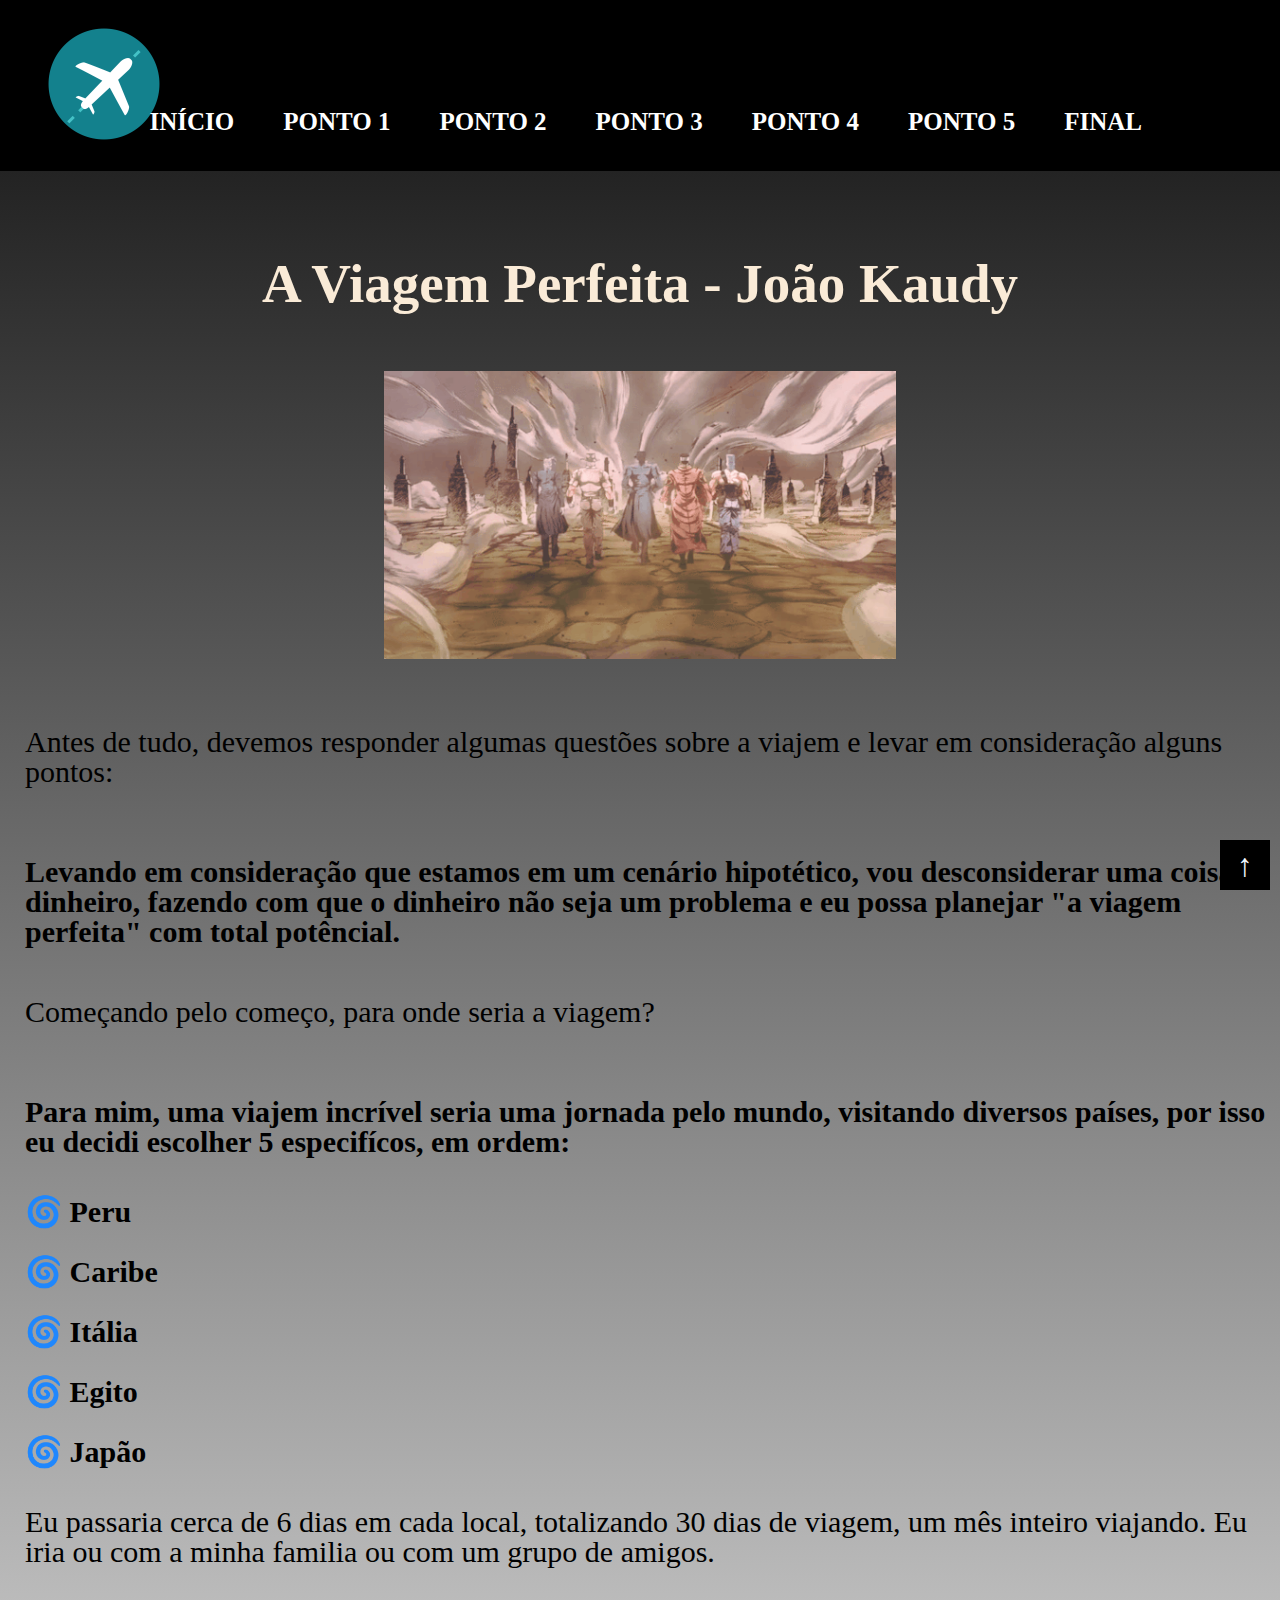
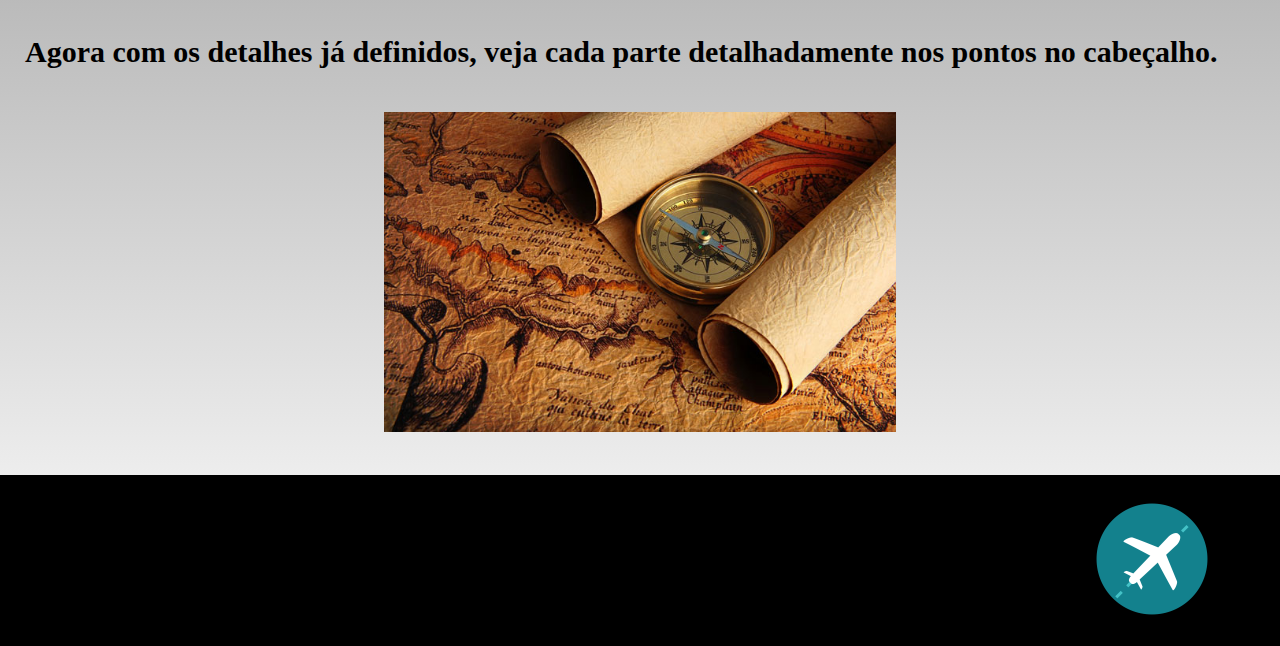
<file: index.html>
<!DOCTYPE html>
<html lang="en">
<head>
    <meta charset="UTF-8">
    <meta http-equiv="X-UA-Compatible" content="IE=edge">
    <meta name="viewport" content="width=device-width, initial-scale=1.0">
    <title>A Viagem Perfeita</title>
    <link rel="stylesheet" href="reset.css">
    <link rel="stylesheet" href="style.css">
</head>
<body>
    
    <header>

        <img src="logo.png" class="logo">

        <nav>
            <ul>
                <li><a href="index.html">Início</a></li>
                <li><a href="peru.html">Ponto 1</a></li>
                <li><a href="caribe.html">Ponto 2</a></li>
                <li><a href="italia.html">Ponto 3</a></li>
                <li><a href="egito.html">Ponto 4</a></li>
                <li><a href="toquio.html">Ponto 5</a></li>
                <li><a href="final.html">Final</a></li>
            </ul>
        </nav>

        </header>
        
    <h1>A Viagem Perfeita - João Kaudy</h1>

    <img class="img" src="jojo.gif">

    <h2>Antes de tudo, devemos responder algumas questões sobre a viajem e levar em consideração alguns pontos:</h2>

    <p>Levando em consideração que estamos em um cenário hipotético, vou desconsiderar uma coisa: o dinheiro, fazendo com que o dinheiro não seja um problema e eu possa planejar "a viagem perfeita" com total potêncial. </p>

    <h2>Começando pelo começo, para onde seria a viagem?</h2>

    <p>Para mim, uma viajem incrível seria uma jornada pelo mundo, visitando diversos países, por isso eu decidi escolher 5 especifícos, em ordem:</p>

    <ul>
        <li>🌀 Peru</li>
        <li>🌀 Caribe</li>
        <li>🌀 Itália</li>
        <li>🌀 Egito</li>
        <li>🌀 Japão</li>
    </ul>

    <h2>Eu passaria cerca de 6 dias em cada local, totalizando 30 dias de viagem, um mês inteiro viajando. Eu iria ou com a minha familia ou com um grupo de amigos.</h2>

    <p>Agora com os detalhes já definidos, veja cada parte detalhadamente nos pontos no cabeçalho.</p>

    <section></section>
<a href="#" class="btn"></a>

<img class="img" src="viagem.jpg">

    <footer>
        <img src="logo.png" class="logo2">
    </footer>

</body>
</html>
</file>
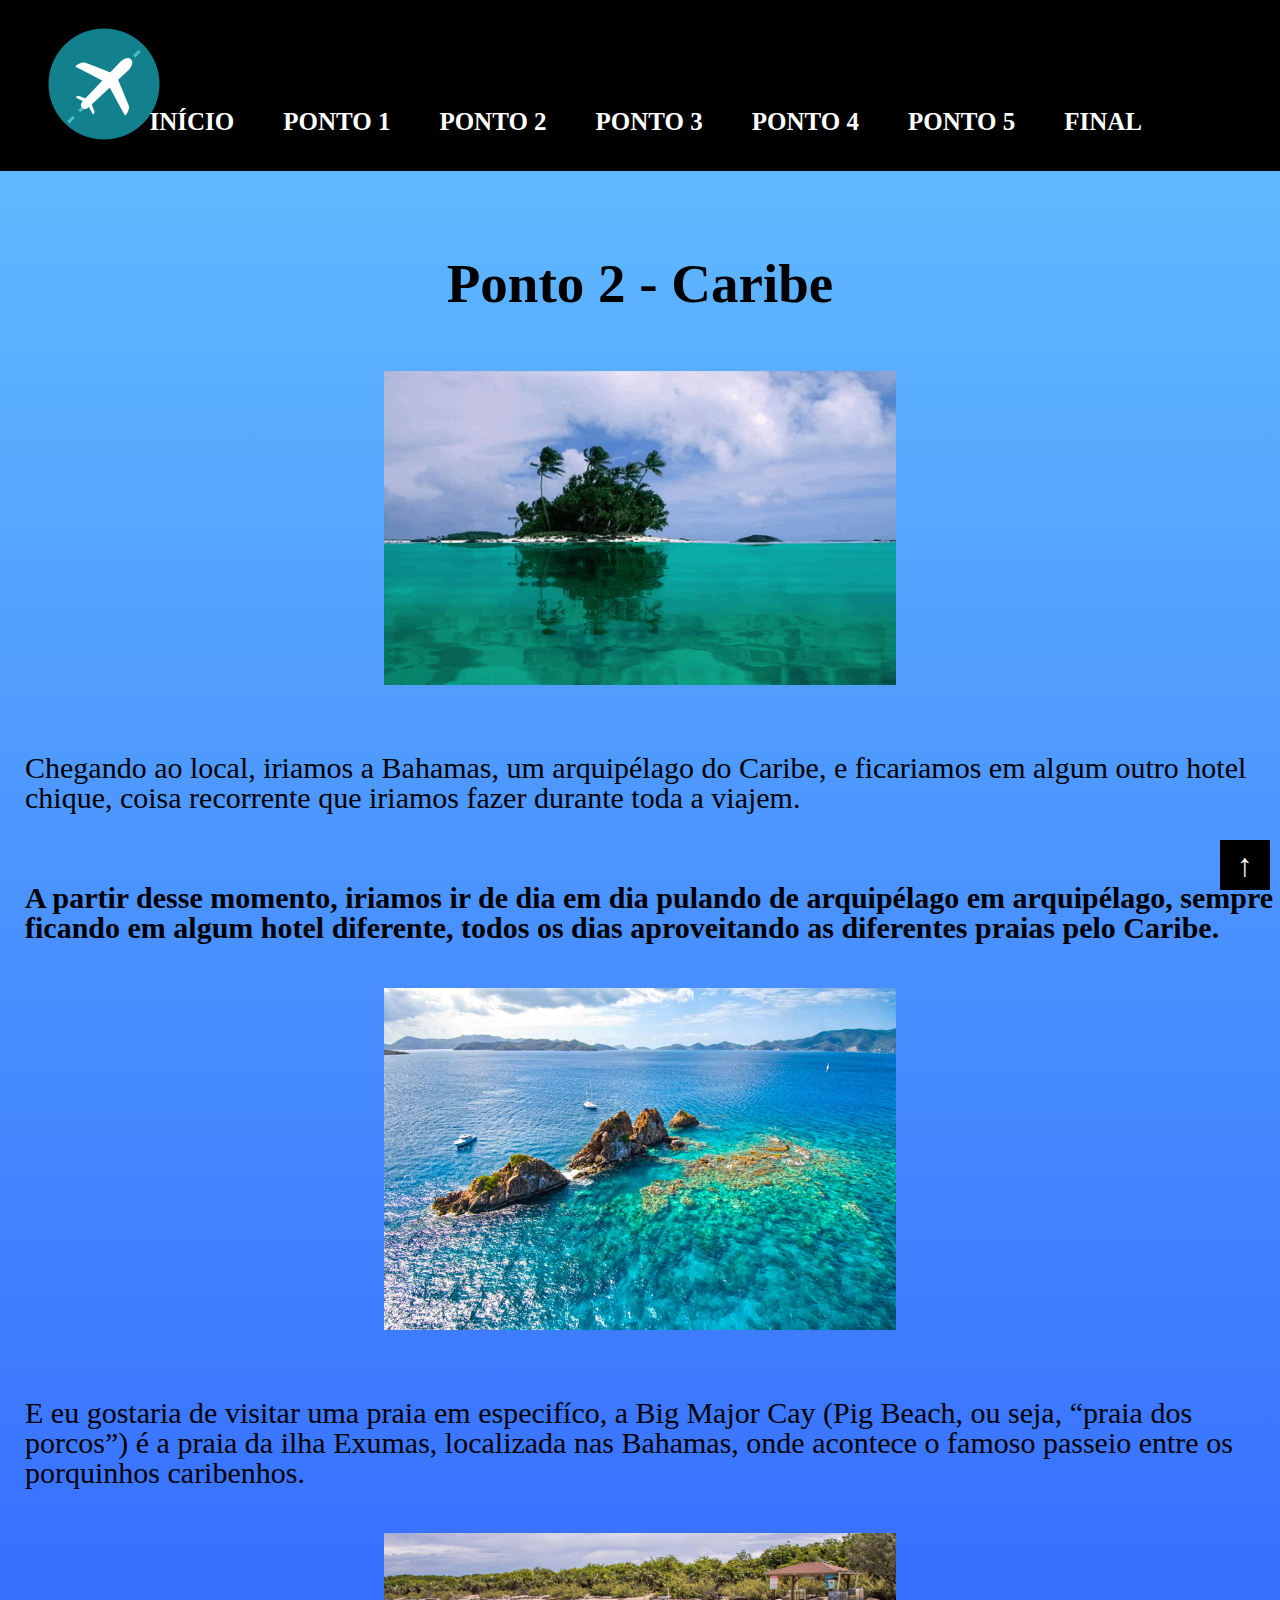
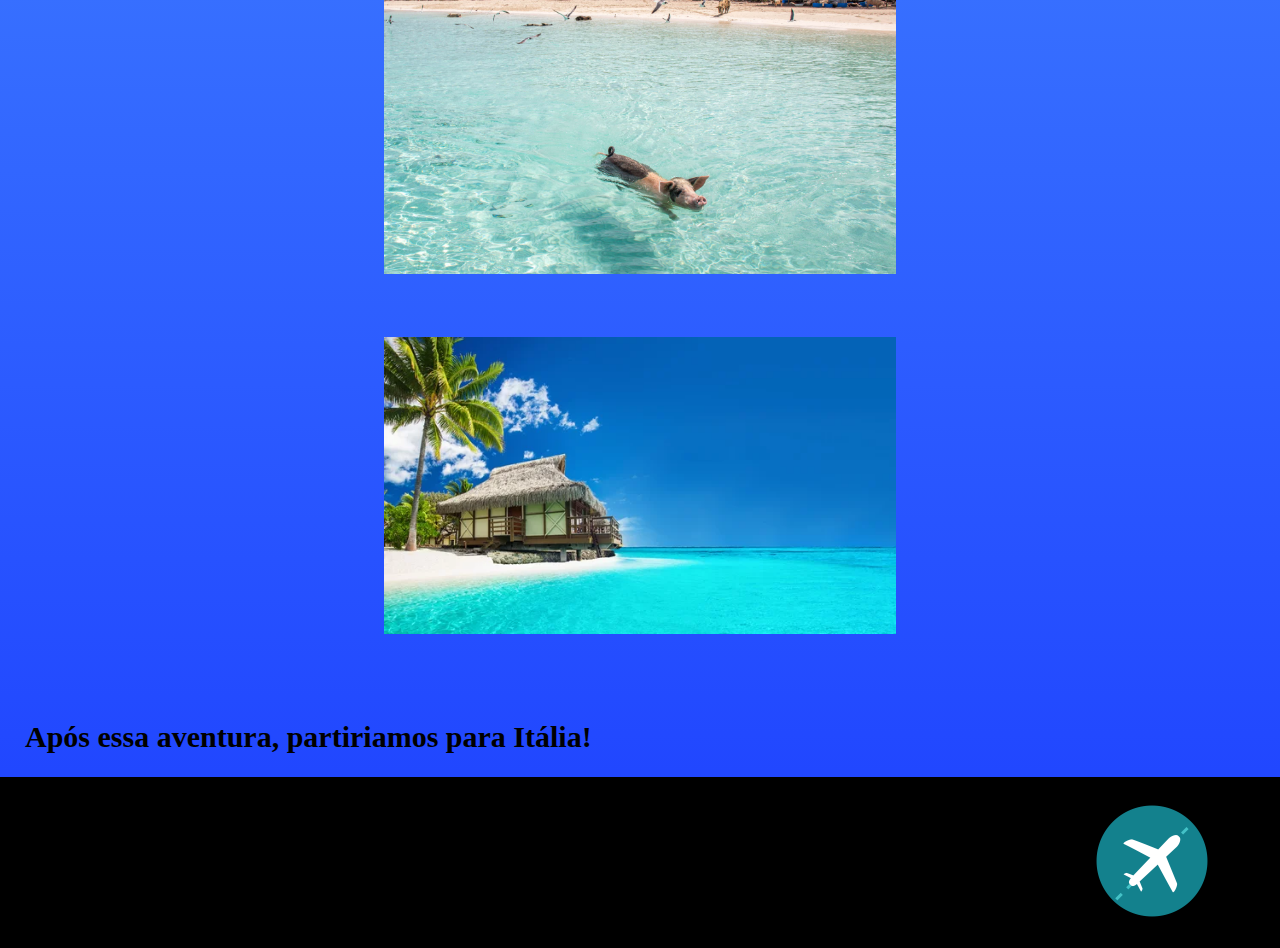
<file: caribe.html>
<!DOCTYPE html>
<html lang="en">
<head>
    <meta charset="UTF-8">
    <meta http-equiv="X-UA-Compatible" content="IE=edge">
    <meta name="viewport" content="width=device-width, initial-scale=1.0">
    <title>Ponto 2 - Caribe</title>
    <link rel="stylesheet" href="reset.css">
    <link rel="stylesheet" href="style2.css">
</head>
<body>
    
    <header>

        <img src="logo.png" class="logo">

        <nav>
            <ul>
                <li><a href="index.html">Início</a></li>
                <li><a href="peru.html">Ponto 1</a></li>
                <li><a href="caribe.html">Ponto 2</a></li>
                <li><a href="italia.html">Ponto 3</a></li>
                <li><a href="egito.html">Ponto 4</a></li>
                <li><a href="toquio.html">Ponto 5</a></li>
                <li><a href="final.html">Final</a></li>
            </ul>
        </nav>

        </header>

    <h1>Ponto 2 - Caribe</h1>

    <img class="img" src="locaribe.gif">

    <h2>Chegando ao local, iriamos a Bahamas, um arquipélago do Caribe, e ficariamos em algum outro hotel chique, coisa recorrente que iriamos fazer durante toda a viajem.</h2>

    <p>A partir desse momento, iriamos ir de dia em dia pulando de arquipélago em arquipélago, sempre ficando em algum hotel diferente, todos os dias aproveitando as diferentes praias pelo Caribe. </p>

    <img class="img" src="ilha.jpg">

    <h2>E eu gostaria de visitar uma praia em especifíco, a Big Major Cay (Pig Beach, ou seja, “praia dos porcos”) é a praia da ilha Exumas, localizada nas Bahamas, onde acontece o famoso passeio entre os porquinhos caribenhos.</h2>

    <img class="img" src="bigporco.jpg">

    <img class="img" src="caribe2.jpg">

    <p>Após essa aventura, partiriamos para Itália!</p>

    <section></section>
<a href="#" class="btn"></a>

    <footer>
        <img src="logo.png" class="logo2">
    </footer>

</body>
</html>
</file>
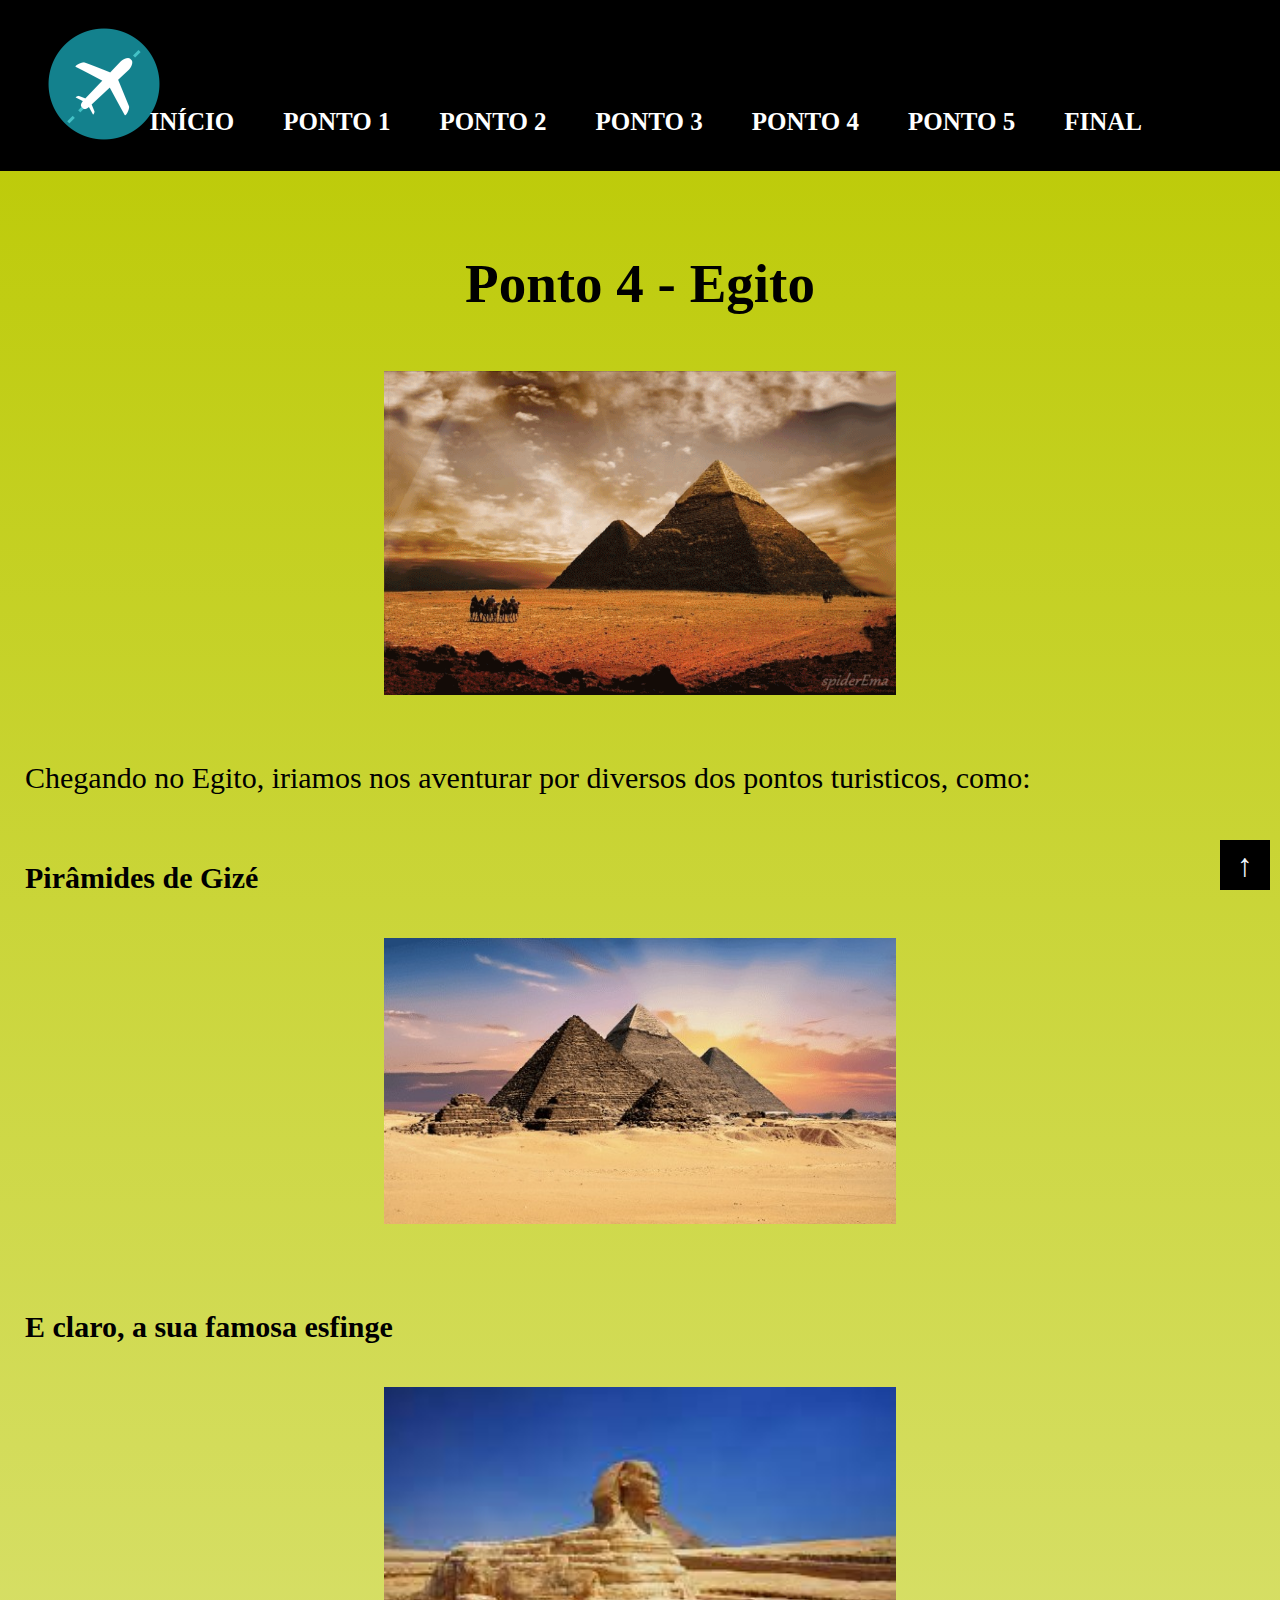
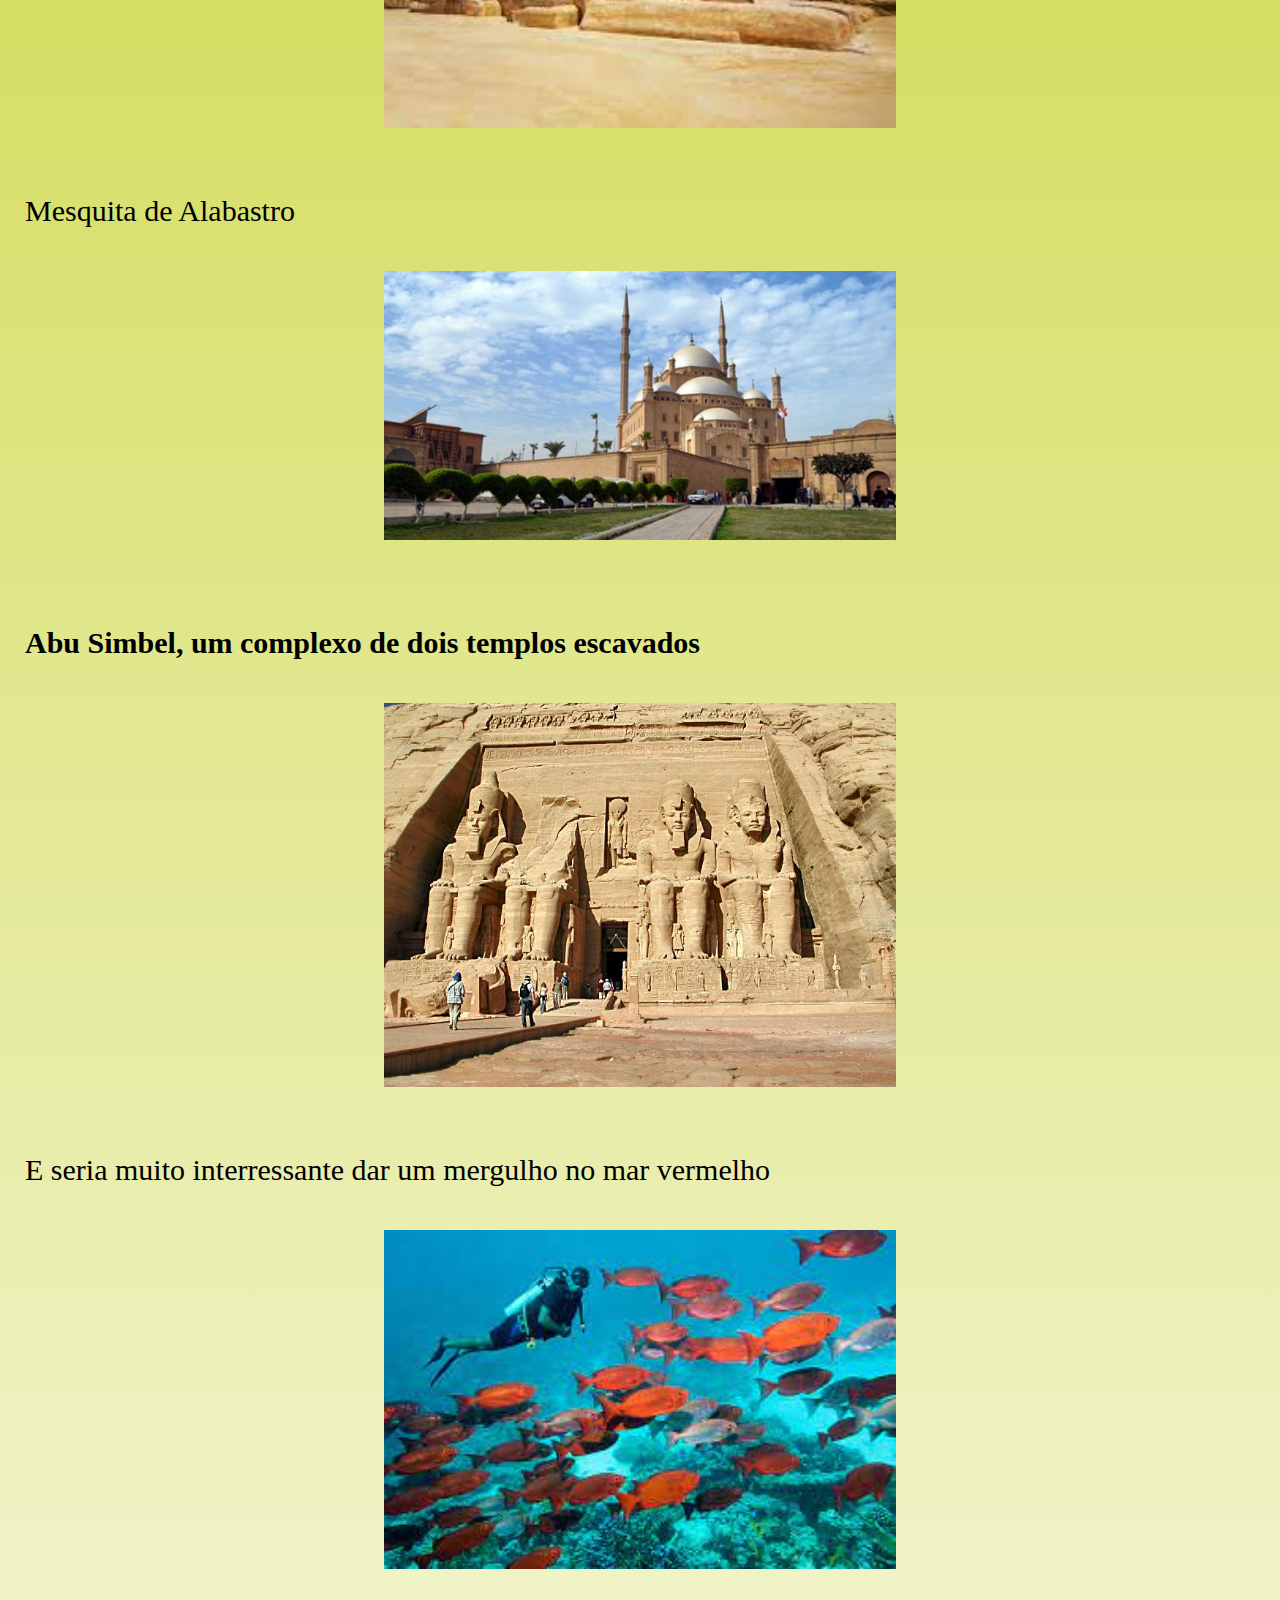
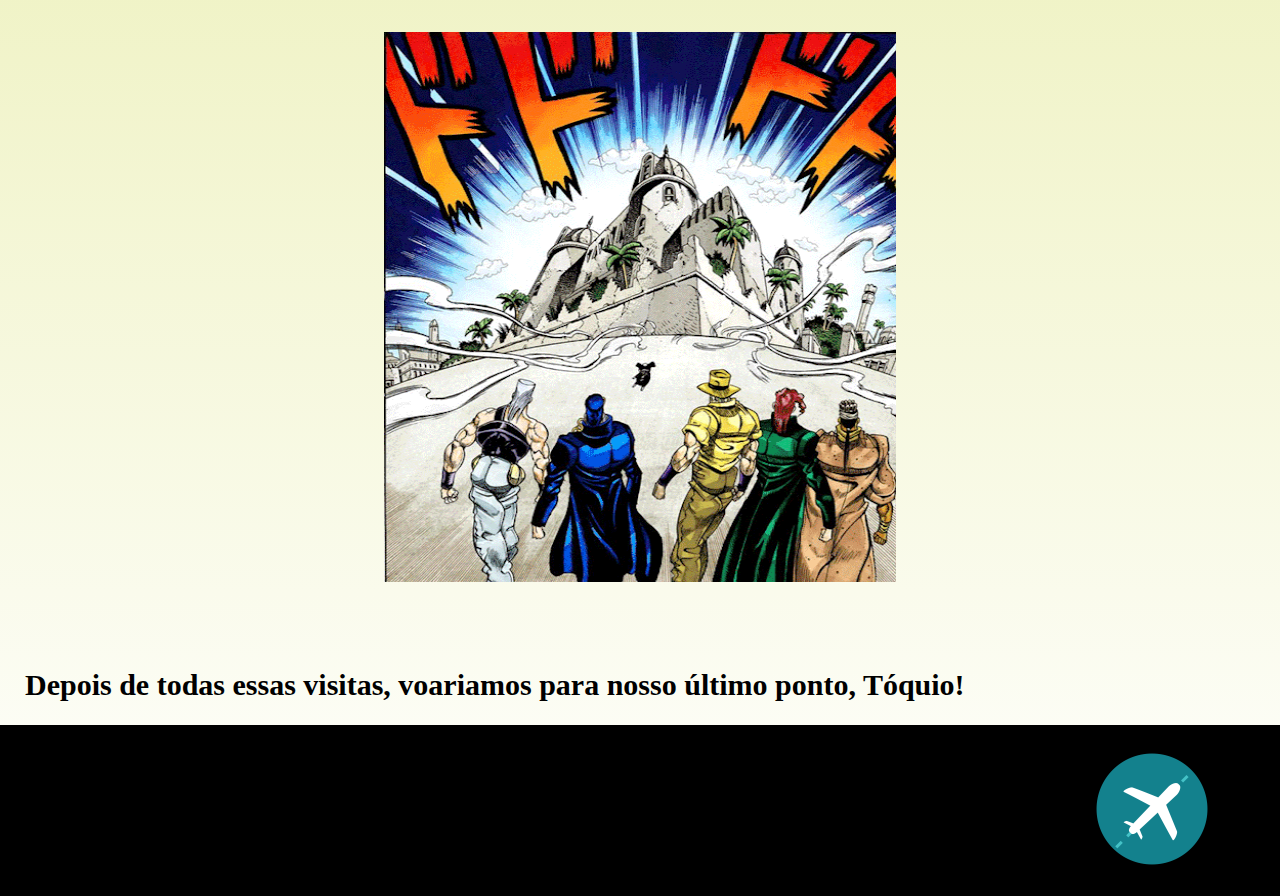
<file: egito.html>
<!DOCTYPE html>
<html lang="en">
<head>
    <meta charset="UTF-8">
    <meta http-equiv="X-UA-Compatible" content="IE=edge">
    <meta name="viewport" content="width=device-width, initial-scale=1.0">
    <title>Ponto 4 - Egito</title>
    <link rel="stylesheet" href="reset.css">
    <link rel="stylesheet" href="style4.css">
</head>
<body>
    
    <header>

        <img src="logo.png" class="logo">

        <nav>
            <ul>
                <li><a href="index.html">Início</a></li>
                <li><a href="peru.html">Ponto 1</a></li>
                <li><a href="caribe.html">Ponto 2</a></li>
                <li><a href="italia.html">Ponto 3</a></li>
                <li><a href="egito.html">Ponto 4</a></li>
                <li><a href="toquio.html">Ponto 5</a></li>
                <li><a href="final.html">Final</a></li>
            </ul>
        </nav>

        </header>

    <h1>Ponto 4 - Egito</h1>

    <img class="img" src="piramide.gif">

    <h2>Chegando no Egito, iriamos nos aventurar por diversos dos pontos turisticos, como:</h2>

    <p>Pirâmides de Gizé</p>

    <img class="img" src="piramido.jpg">

    <p>E claro, a sua famosa esfinge</p>

    <img class="img" src="esfinge.jpg">

    <h2>Mesquita de Alabastro</h2>

    <img class="img" src="mesquita.jpg">

    <p>Abu Simbel, um complexo de dois templos escavados</p>

    <img class="img" src="templo-abu-simbel.jpg">

    <h2>E seria muito interressante dar um mergulho no mar vermelho</h2>

    <img class="img" src="mergulho.jpg">

    <img class="img2" src="dio.gif">

    <p>Depois de todas essas visitas, voariamos para nosso último ponto, Tóquio!</p>

    <section></section>
<a href="#" class="btn"></a>

    <footer>
        <img src="logo.png" class="logo2">
    </footer>

</body>
</html>
</file>
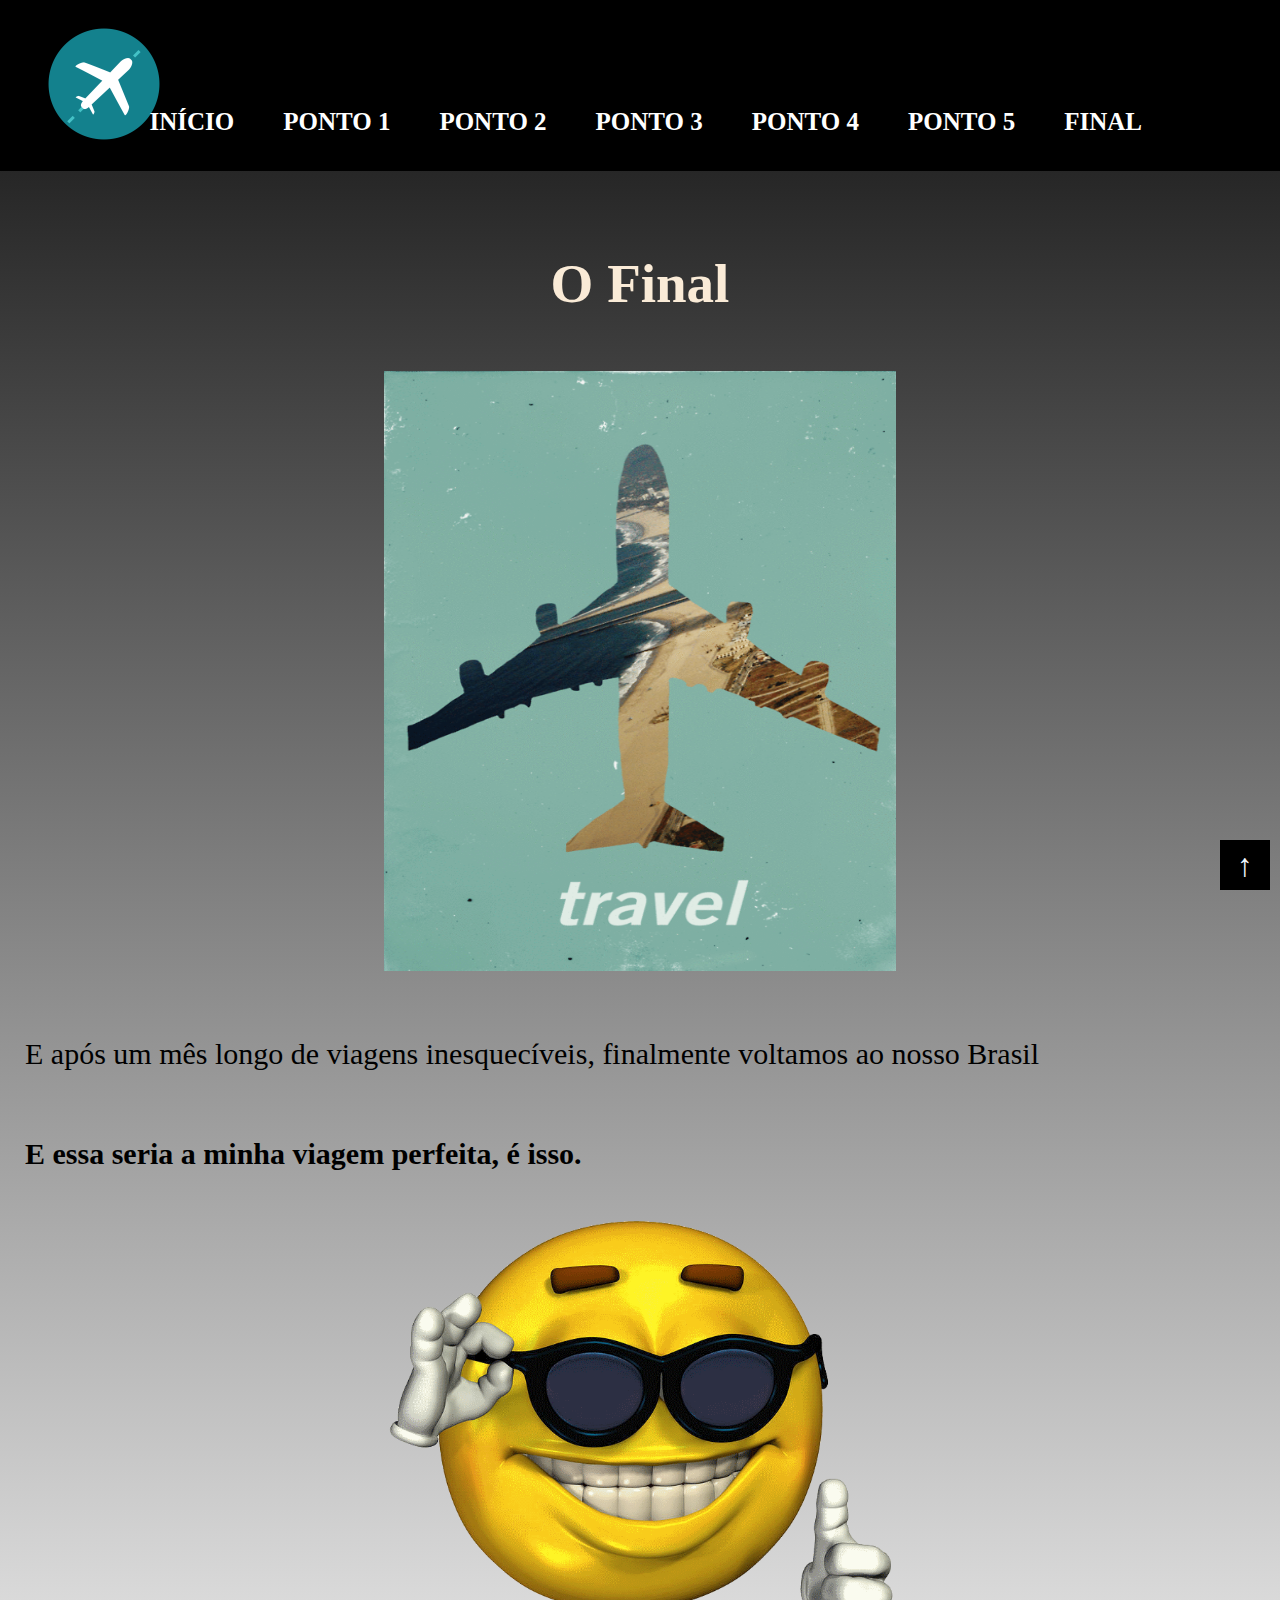
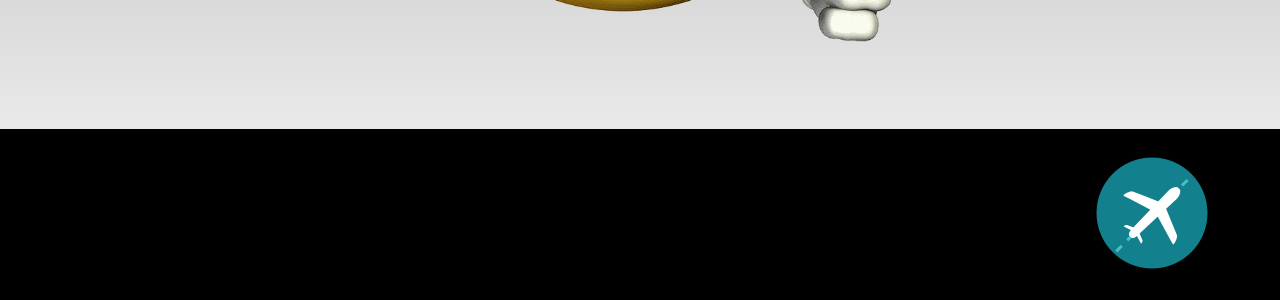
<file: final.html>
<!DOCTYPE html>
<html lang="en">
<head>
    <meta charset="UTF-8">
    <meta http-equiv="X-UA-Compatible" content="IE=edge">
    <meta name="viewport" content="width=device-width, initial-scale=1.0">
    <title>O fim</title>
    <link rel="stylesheet" href="reset.css">
    <link rel="stylesheet" href="style.css">
</head>
<body>
    
    <header>

        <img src="logo.png" class="logo">

        <nav>
            <ul>
                <li><a href="index.html">Início</a></li>
                <li><a href="peru.html">Ponto 1</a></li>
                <li><a href="caribe.html">Ponto 2</a></li>
                <li><a href="italia.html">Ponto 3</a></li>
                <li><a href="egito.html">Ponto 4</a></li>
                <li><a href="toquio.html">Ponto 5</a></li>
                <li><a href="final.html">Final</a></li>
            </ul>
        </nav>

        </header>

    <h1>O Final</h1>

    <img class="img2" src="travel.gif">

    <h2>E após um mês longo de viagens inesquecíveis, finalmente voltamos ao nosso Brasil</h2>

    <p>E essa seria a minha viagem perfeita, é isso.</p>

    <img class="img" src="joia2.png">

    <section></section>
<a href="#" class="btn"></a>

    <footer>
        <img src="logo.png" class="logo2">
    </footer>

</body>
</html>
</file>
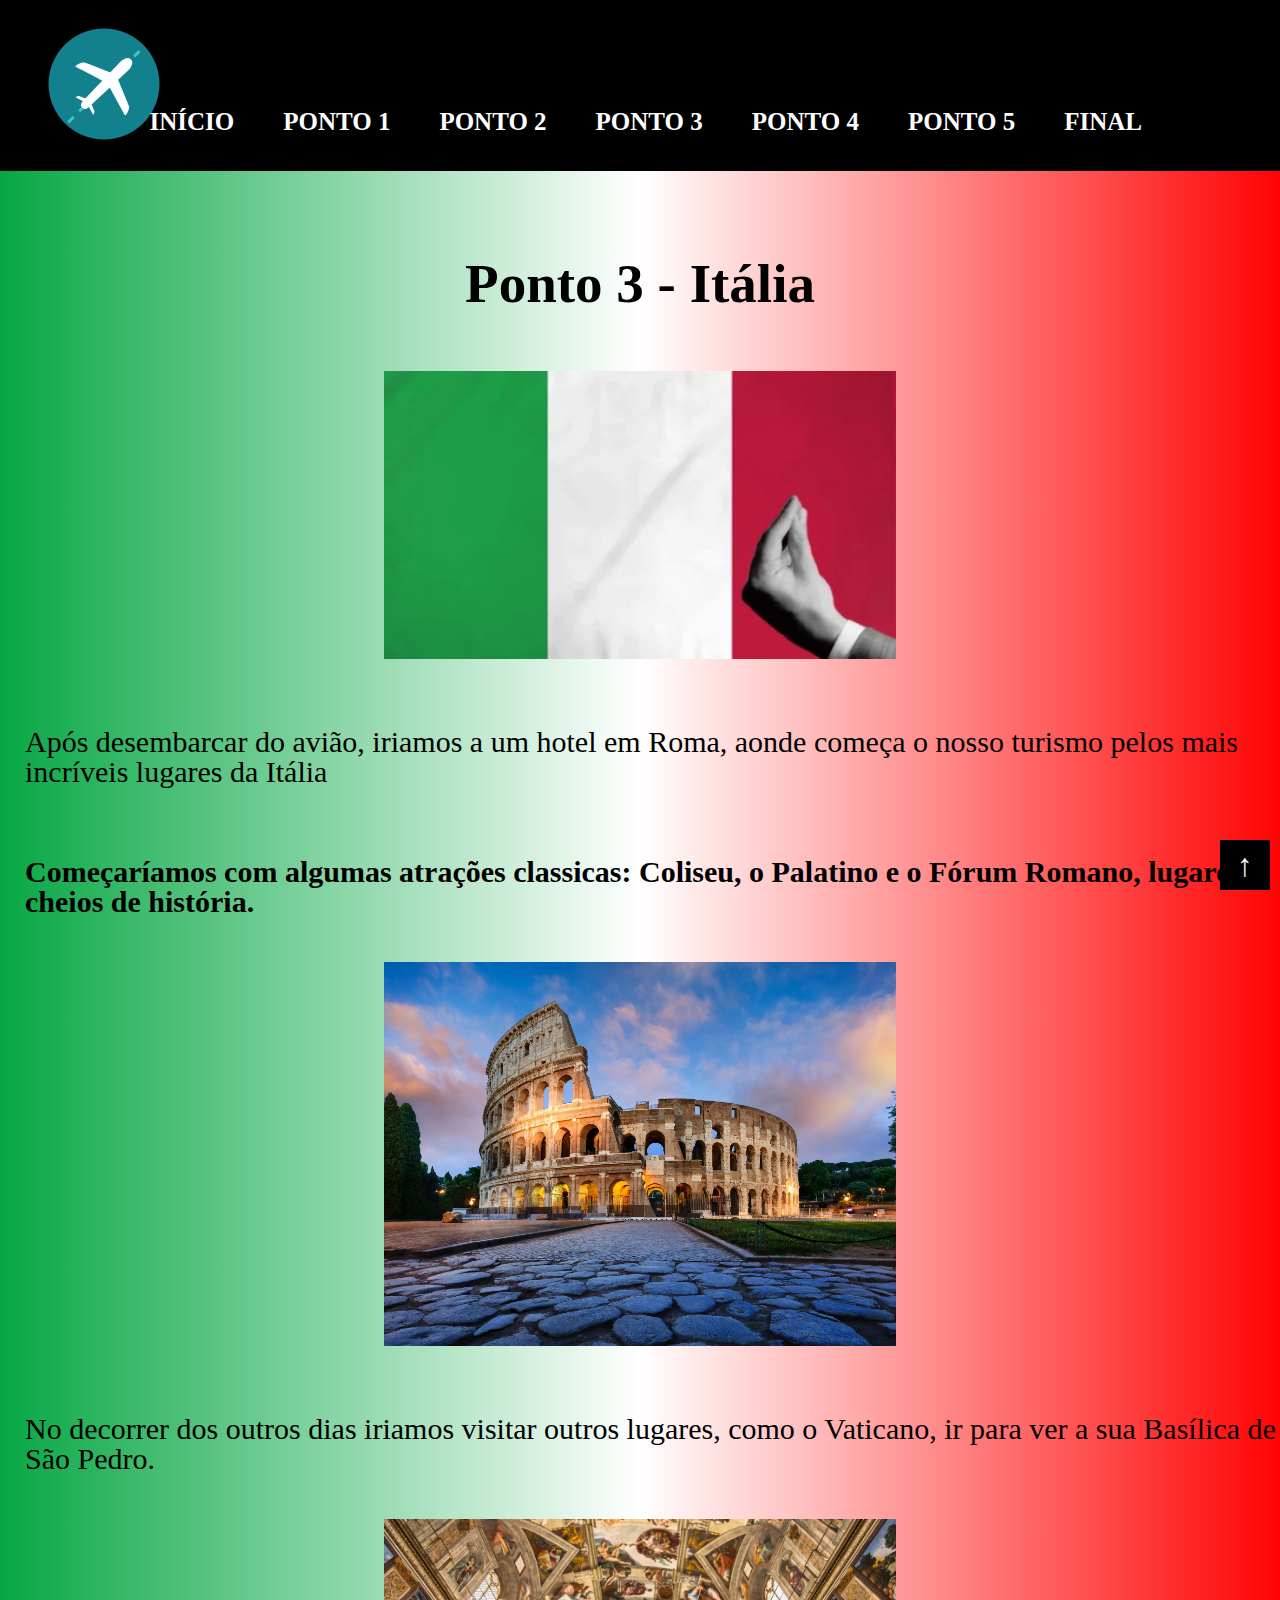
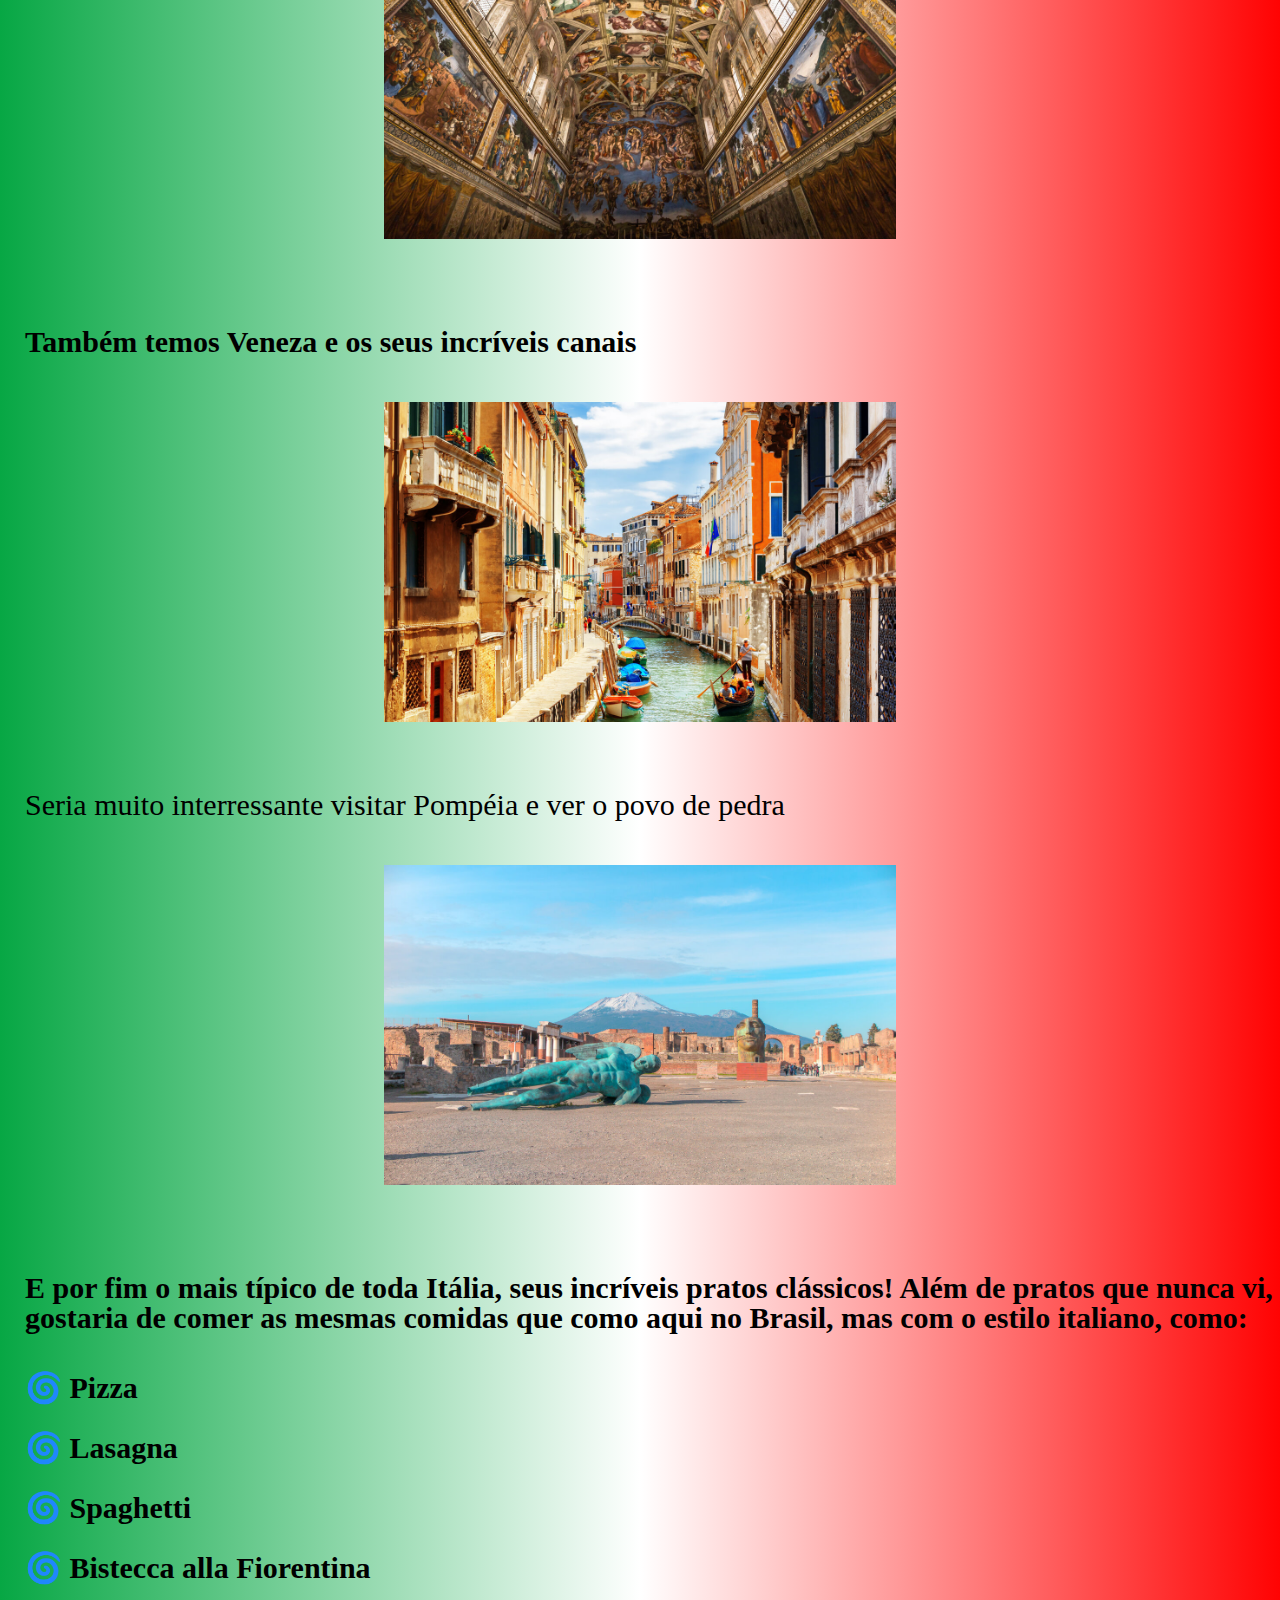
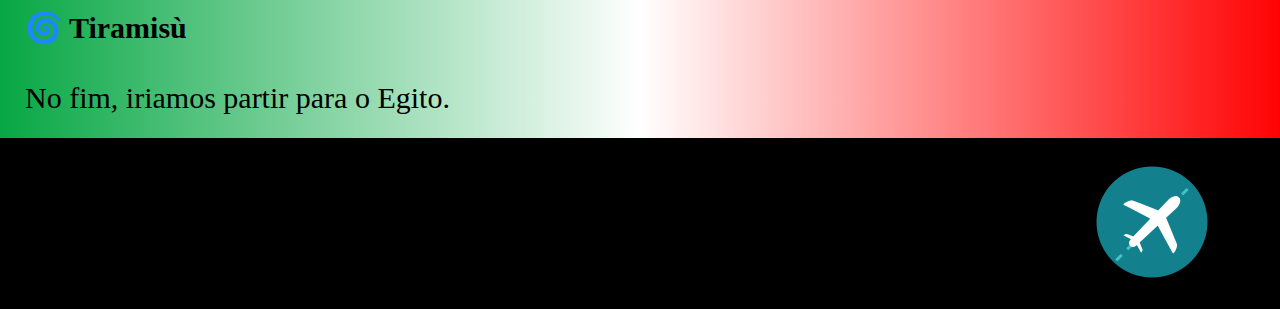
<file: italia.html>
<!DOCTYPE html>
<html lang="en">
<head>
    <meta charset="UTF-8">
    <meta http-equiv="X-UA-Compatible" content="IE=edge">
    <meta name="viewport" content="width=device-width, initial-scale=1.0">
    <title>Ponto 3 - itália </title>
    <link rel="stylesheet" href="reset.css">
    <link rel="stylesheet" href="style3.css">
</head>
<body>
    
    <header>

        <img src="logo.png" class="logo">

        <nav>
            <ul>
                <li><a href="index.html">Início</a></li>
                <li><a href="peru.html">Ponto 1</a></li>
                <li><a href="caribe.html">Ponto 2</a></li>
                <li><a href="italia.html">Ponto 3</a></li>
                <li><a href="egito.html">Ponto 4</a></li>
                <li><a href="toquio.html">Ponto 5</a></li>
                <li><a href="final.html">Final</a></li>
            </ul>
        </nav>

        </header>

    <h1>Ponto 3 - Itália</h1>

    <img class="img" src="italiana.gif">

    <h2>Após desembarcar do avião, iriamos a um hotel em Roma, aonde começa o nosso turismo pelos mais incríveis lugares da Itália</h2>

    <p>Começaríamos com algumas atrações classicas: Coliseu, o Palatino e o Fórum Romano, lugares cheios de história. </p>

    <img class="img" src="coliseu.jpg">

    <h2>No decorrer dos outros dias iriamos visitar outros lugares, como o Vaticano, ir para ver a sua Basílica de São Pedro.</h2>

    <img class="img" src="saopedro.jpg">

    <p>Também temos Veneza e os seus incríveis canais</p>

    <img class="img" src="venezakun.jpg">

    <h2>Seria muito interressante visitar Pompéia e ver o povo de pedra</h2>

    <img class="img" src="pompeia.jpg">

    <p>E por fim o mais típico de toda Itália, seus incríveis pratos clássicos! Além de pratos que nunca vi, gostaria de comer as mesmas comidas que como aqui no Brasil, mas com o estilo italiano, como:</p>

    <ul>
        <li>🌀 Pizza</li>
        <li>🌀 Lasagna</li>
        <li>🌀 Spaghetti</li>
        <li>🌀 Bistecca alla Fiorentina</li>
        <li>🌀 Tiramisù</li>
    </ul>

    <h2>No fim, iriamos partir para o Egito.</h2>

    <section></section>
<a href="#" class="btn"></a>

    <footer>
        <img src="logo.png" class="logo2">
    </footer>

</body>
</html>
</file>
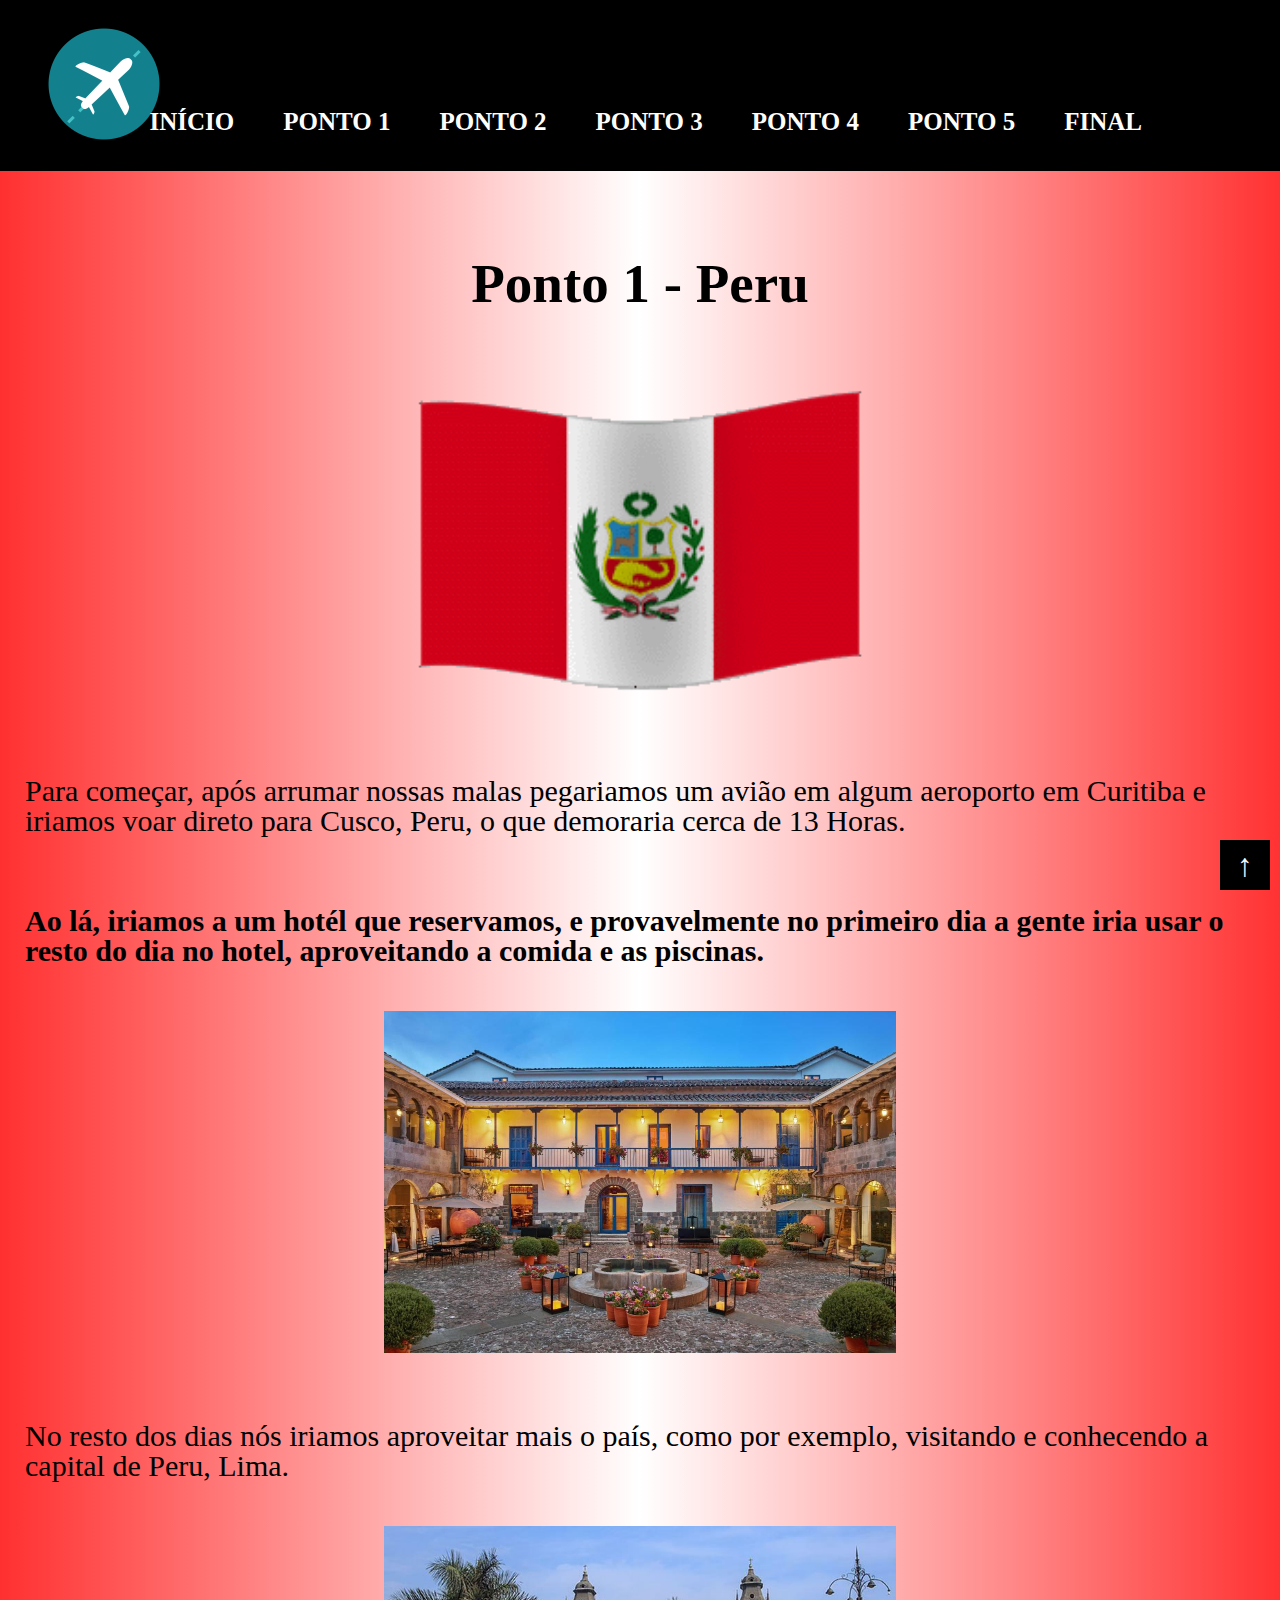
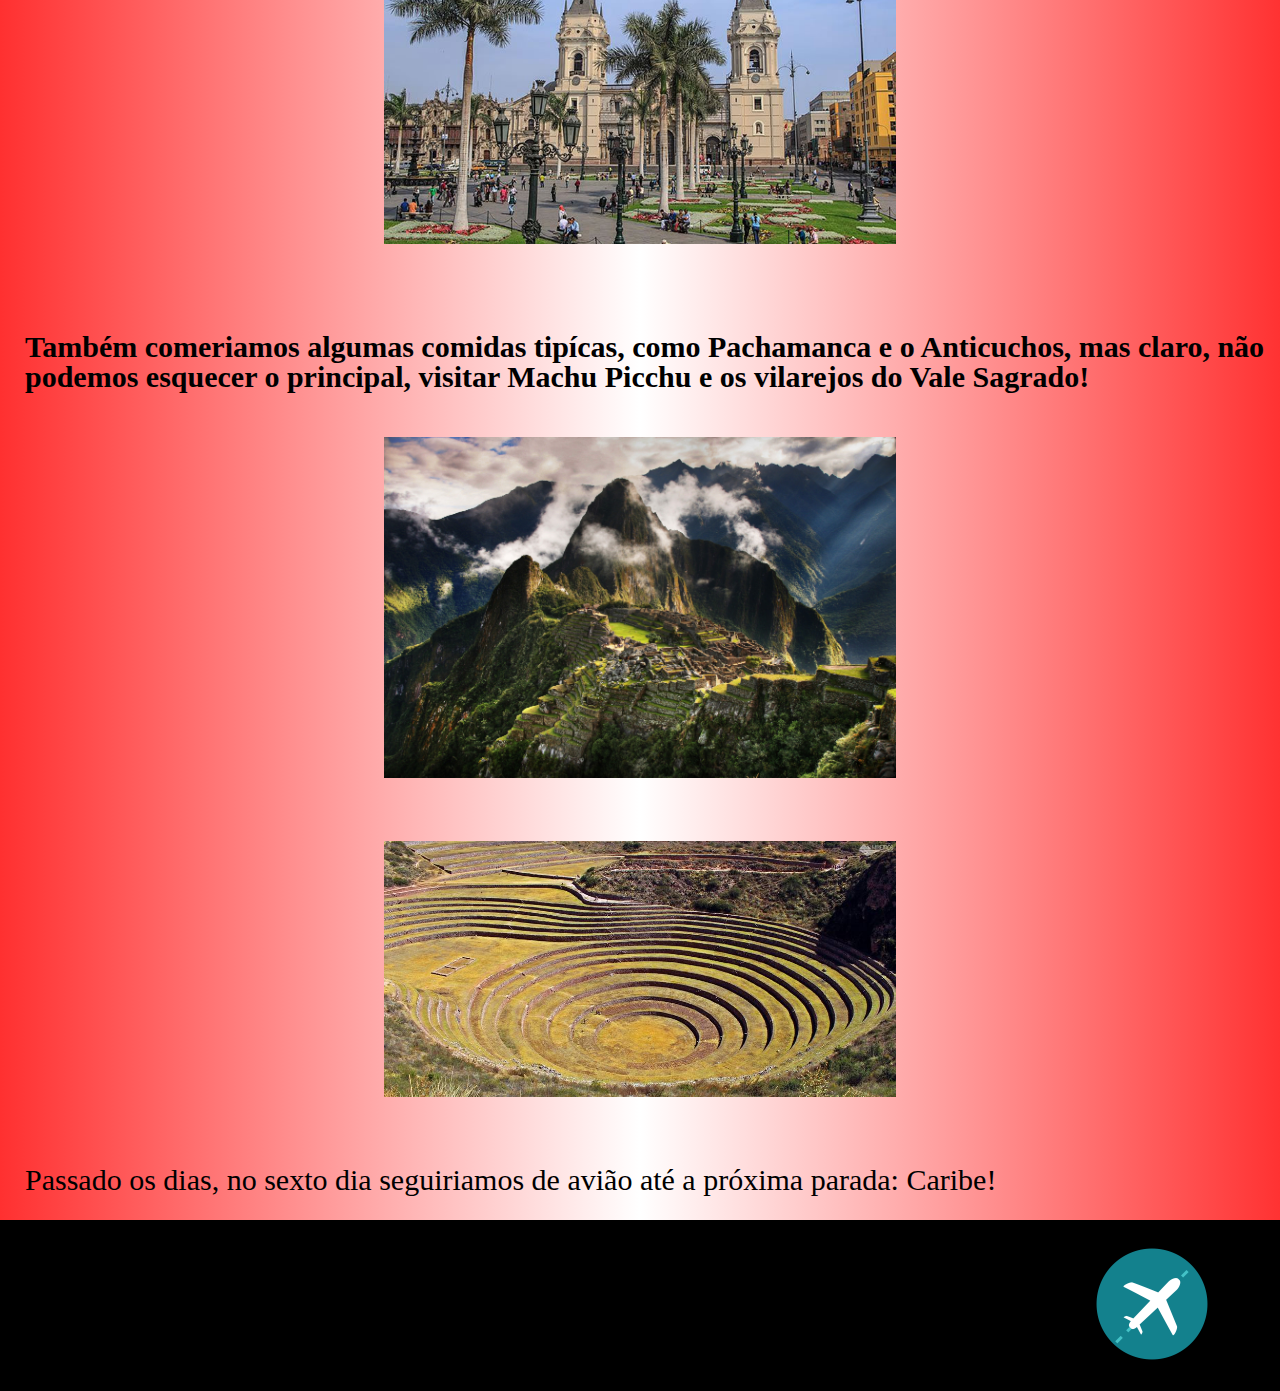
<file: peru.html>
<!DOCTYPE html>
<html lang="en">
<head>
    <meta charset="UTF-8">
    <meta http-equiv="X-UA-Compatible" content="IE=edge">
    <meta name="viewport" content="width=device-width, initial-scale=1.0">
    <title>Ponto 1 - Peru</title>
    <link rel="stylesheet" href="reset.css">
    <link rel="stylesheet" href="style1.css">
</head>
<body>
    
    <header>

        <img src="logo.png" class="logo">

        <nav>
            <ul>
                <li><a href="index.html">Início</a></li>
                <li><a href="peru.html">Ponto 1</a></li>
                <li><a href="caribe.html">Ponto 2</a></li>
                <li><a href="italia.html">Ponto 3</a></li>
                <li><a href="egito.html">Ponto 4</a></li>
                <li><a href="toquio.html">Ponto 5</a></li>
                <li><a href="final.html">Final</a></li>
            </ul>
        </nav>

        </header>

    <h1>Ponto 1 - Peru</h1>

    <img class="img" src="peru.gif">

    <h2>Para começar, após arrumar nossas malas pegariamos um avião em algum aeroporto em Curitiba e iriamos voar direto para Cusco, Peru, o que demoraria cerca de 13 Horas.</h2>

    <p>Ao lá, iriamos a um hotél que reservamos, e provavelmente no primeiro dia a gente iria usar o resto do dia no hotel, aproveitando a comida e as piscinas. </p>

    <img class="img" src="hotel1.jpg">

    <h2>No resto dos dias nós iriamos aproveitar mais o país, como por exemplo, visitando e conhecendo a capital de Peru, Lima.</h2>

    <img class="img" src="cidadeperu.jpg">

    <p>Também comeriamos algumas comidas tipícas, como Pachamanca e o Anticuchos, mas claro, não podemos esquecer o principal, visitar Machu Picchu e os vilarejos do Vale Sagrado!</p>

    <img class="img" src="perukk.jpg">

    <img class="img" src="vale.jpg">

    <h2>Passado os dias, no sexto dia seguiriamos de avião até a próxima parada: Caribe!</h2>

    <section></section>
<a href="#" class="btn"></a>

    <footer>
        <img src="logo.png" class="logo2">
    </footer>

</body>
</html>
</file>
<file: style.css>
body{
    background-image: linear-gradient( to bottom, rgb(17, 17, 17), rgb(255, 255, 255) );
}

header {
	background: rgb(0, 0, 0);
}

footer {
    background-color: rgb(0, 0, 0);
}

h1{   
    padding-top: 85px;
    color: antiquewhite;
    padding-bottom: 40px;
    font-size: 55px;
    text-align: center;
    font-weight: bold;
}

.logo {
	width: 10%;
	padding: 20px 20px 20px 40px;
}

.logo2 {
    width: 10%;
	padding: 20px 20px 20px 85%;
}

p{
    text-align: left;
    font-size: 30px;
    font-weight: bold;
    padding-bottom: 25px;
    padding-top: 45px;
    padding-left: 25px;
}

h2{
    text-align: left;
    font-size: 30px;
    padding-bottom: 25px;
    padding-top: 25px;
    padding-left: 25px;
}

nav {
	position: absolute;
	top: 90px;
	right: 10%;
}

nav li{
	display: inline-block;
	text-decoration: none;
	font-size: 20px;
}

nav a {
	text-transform: uppercase;
	color: #ffffff;
	font-weight: bold;
	font-size: 25px;
	padding-left: 10px;
	padding-right: 10px;
	text-decoration: none;
}

nav a:hover{
	text-transform: uppercase;
	color: #6272ff;
	font-weight: bold;
	font-size: 25px;
	padding-left: 10px;
	padding-right: 10px;
	text-decoration: none;
}

.img{
	width: 40%;
	margin: 20px 20px 40px 30%;
}

.img2{
	width: 40%;
    height: 600px;
	margin: 20px 20px 40px 30%;
}

ul li{
    text-align: left;
    font-size: 30px;
    font-weight: bold;
    padding-bottom: 15px;
    padding-top: 15px;
    padding-left: 25px;
}

.btn {
    display: flex;
    justify-content: center;
    align-items: center;
    position: fixed;
    bottom: 10px;
    right: 10px;
    width: 50px;
    height: 50px;
    background-color: #000;
    text-decoration: none;
}
.btn::after {
    content: "↑";
    font-size: 32px;
    font-weight: bold;
    color: aliceblue;
    transition: margin-top 250ms;
}
.btn:hover::after {
    margin-top:-16px;
}
</file>
<file: style2.css>
body{
    background-image: linear-gradient( to bottom, rgb(100, 193, 255), rgb(28, 62, 255) );
}

header {
	background: rgb(0, 0, 0);
}

footer {
    background-color: rgb(0, 0, 0);
}

h1{   
    padding-top: 85px;
    padding-bottom: 40px;
    font-size: 55px;
    text-align: center;
    font-weight: bold;
}

.logo {
	width: 10%;
	padding: 20px 20px 20px 40px;
}

.logo2 {
    width: 10%;
	padding: 20px 20px 20px 85%;
}

p{
    text-align: left;
    font-size: 30px;
    font-weight: bold;
    padding-bottom: 25px;
    padding-top: 45px;
    padding-left: 25px;
}

h2{
    text-align: left;
    font-size: 30px;
    padding-bottom: 25px;
    padding-top: 25px;
    padding-left: 25px;
}

nav {
	position: absolute;
	top: 90px;
	right: 10%;
}

nav li{
	display: inline-block;
	text-decoration: none;
	font-size: 20px;
}

nav a {
	text-transform: uppercase;
	color: #ffffff;
	font-weight: bold;
	font-size: 25px;
	padding-left: 10px;
	padding-right: 10px;
	text-decoration: none;
}

nav a:hover{
	text-transform: uppercase;
	color: #6272ff;
	font-weight: bold;
	font-size: 25px;
	padding-left: 10px;
	padding-right: 10px;
	text-decoration: none;
}

.img{
	width: 40%;
	margin: 20px 20px 40px 30%;
}

ul li{
    text-align: left;
    font-size: 30px;
    font-weight: bold;
    padding-bottom: 15px;
    padding-top: 15px;
    padding-left: 25px;
}

.btn {
    display: flex;
    justify-content: center;
    align-items: center;
    position: fixed;
    bottom: 10px;
    right: 10px;
    width: 50px;
    height: 50px;
    background-color: #000;
    text-decoration: none;
}
.btn::after {
    content: "↑";
    font-size: 32px;
    font-weight: bold;
    color: aliceblue;
    transition: margin-top 250ms;
}
.btn:hover::after {
    margin-top:-16px;
}
</file>
<file: style4.css>
body{
    background-image: linear-gradient( to bottom, rgb(187, 201, 0), rgb(255, 255, 255) );
}

header {
	background: rgb(0, 0, 0);
}

footer {
    background-color: rgb(0, 0, 0);
}

h1{   
    padding-top: 85px;
    padding-bottom: 40px;
    font-size: 55px;
    text-align: center;
    font-weight: bold;
}

.logo {
	width: 10%;
	padding: 20px 20px 20px 40px;
}

.logo2 {
    width: 10%;
	padding: 20px 20px 20px 85%;
}

p{
    text-align: left;
    font-size: 30px;
    font-weight: bold;
    padding-bottom: 25px;
    padding-top: 45px;
    padding-left: 25px;
}

h2{
    text-align: left;
    font-size: 30px;
    padding-bottom: 25px;
    padding-top: 25px;
    padding-left: 25px;
}

nav {
	position: absolute;
	top: 90px;
	right: 10%;
}

nav li{
	display: inline-block;
	text-decoration: none;
	font-size: 20px;
}

nav a {
	text-transform: uppercase;
	color: #ffffff;
	font-weight: bold;
	font-size: 25px;
	padding-left: 10px;
	padding-right: 10px;
	text-decoration: none;
}

nav a:hover{
	text-transform: uppercase;
	color: #6272ff;
	font-weight: bold;
	font-size: 25px;
	padding-left: 10px;
	padding-right: 10px;
	text-decoration: none;
}

.img{
	width: 40%;
	margin: 20px 20px 40px 30%;
}

.img2{
	width: 40%;
    height: 550px;
	margin: 20px 20px 40px 30%;
}

ul li{
    text-align: left;
    font-size: 30px;
    font-weight: bold;
    padding-bottom: 15px;
    padding-top: 15px;
    padding-left: 25px;
}

.btn {
    display: flex;
    justify-content: center;
    align-items: center;
    position: fixed;
    bottom: 10px;
    right: 10px;
    width: 50px;
    height: 50px;
    background-color: #000;
    text-decoration: none;
}
.btn::after {
    content: "↑";
    font-size: 32px;
    font-weight: bold;
    color: aliceblue;
    transition: margin-top 250ms;
}
.btn:hover::after {
    margin-top:-16px;
}
</file>
<file: style3.css>
body{
    background-image: linear-gradient( to right, rgb(7, 167, 68), rgb(255, 255, 255), rgb(255, 3, 3) );
}

header {
	background: rgb(0, 0, 0);
}

footer {
    background-color: rgb(0, 0, 0);
}

h1{   
    padding-top: 85px;
    padding-bottom: 40px;
    font-size: 55px;
    text-align: center;
    font-weight: bold;
}

.logo {
	width: 10%;
	padding: 20px 20px 20px 40px;
}

.logo2 {
    width: 10%;
	padding: 20px 20px 20px 85%;
}

p{
    text-align: left;
    font-size: 30px;
    font-weight: bold;
    padding-bottom: 25px;
    padding-top: 45px;
    padding-left: 25px;
}

h2{
    text-align: left;
    font-size: 30px;
    padding-bottom: 25px;
    padding-top: 25px;
    padding-left: 25px;
}

nav {
	position: absolute;
	top: 90px;
	right: 10%;
}

nav li{
	display: inline-block;
	text-decoration: none;
	font-size: 20px;
}

nav a {
	text-transform: uppercase;
	color: #ffffff;
	font-weight: bold;
	font-size: 25px;
	padding-left: 10px;
	padding-right: 10px;
	text-decoration: none;
}

nav a:hover{
	text-transform: uppercase;
	color: #6272ff;
	font-weight: bold;
	font-size: 25px;
	padding-left: 10px;
	padding-right: 10px;
	text-decoration: none;
}

.img{
	width: 40%;
	margin: 20px 20px 40px 30%;
}

ul li{
    text-align: left;
    font-size: 30px;
    font-weight: bold;
    padding-bottom: 15px;
    padding-top: 15px;
    padding-left: 25px;
}

.btn {
    display: flex;
    justify-content: center;
    align-items: center;
    position: fixed;
    bottom: 10px;
    right: 10px;
    width: 50px;
    height: 50px;
    background-color: #000;
    text-decoration: none;
}
.btn::after {
    content: "↑";
    font-size: 32px;
    font-weight: bold;
    color: aliceblue;
    transition: margin-top 250ms;
}
.btn:hover::after {
    margin-top:-16px;
}
</file>
<file: style1.css>
body{
    background-image: linear-gradient( to right, rgb(255, 48, 48), rgb(255, 255, 255), rgb(255, 50, 50) );
}

header {
	background: rgb(0, 0, 0);
}

footer {
    background-color: rgb(0, 0, 0);
}

h1{   
    padding-top: 85px;
    padding-bottom: 40px;
    font-size: 55px;
    text-align: center;
    font-weight: bold;
}

.logo {
	width: 10%;
	padding: 20px 20px 20px 40px;
}

.logo2 {
    width: 10%;
	padding: 20px 20px 20px 85%;
}

p{
    text-align: left;
    font-size: 30px;
    font-weight: bold;
    padding-bottom: 25px;
    padding-top: 45px;
    padding-left: 25px;
}

h2{
    text-align: left;
    font-size: 30px;
    padding-bottom: 25px;
    padding-top: 25px;
    padding-left: 25px;
}

nav {
	position: absolute;
	top: 90px;
	right: 10%;
}

nav li{
	display: inline-block;
	text-decoration: none;
	font-size: 20px;
}

nav a {
	text-transform: uppercase;
	color: #ffffff;
	font-weight: bold;
	font-size: 25px;
	padding-left: 10px;
	padding-right: 10px;
	text-decoration: none;
}

nav a:hover{
	text-transform: uppercase;
	color: #6272ff;
	font-weight: bold;
	font-size: 25px;
	padding-left: 10px;
	padding-right: 10px;
	text-decoration: none;
}

.img{
	width: 40%;
	margin: 20px 20px 40px 30%;
}

ul li{
    text-align: left;
    font-size: 30px;
    font-weight: bold;
    padding-bottom: 15px;
    padding-top: 15px;
    padding-left: 25px;
}

.btn {
    display: flex;
    justify-content: center;
    align-items: center;
    position: fixed;
    bottom: 10px;
    right: 10px;
    width: 50px;
    height: 50px;
    background-color: #000;
    text-decoration: none;
}
.btn::after {
    content: "↑";
    font-size: 32px;
    font-weight: bold;
    color: aliceblue;
    transition: margin-top 250ms;
}
.btn:hover::after {
    margin-top:-16px;
}
</file>
